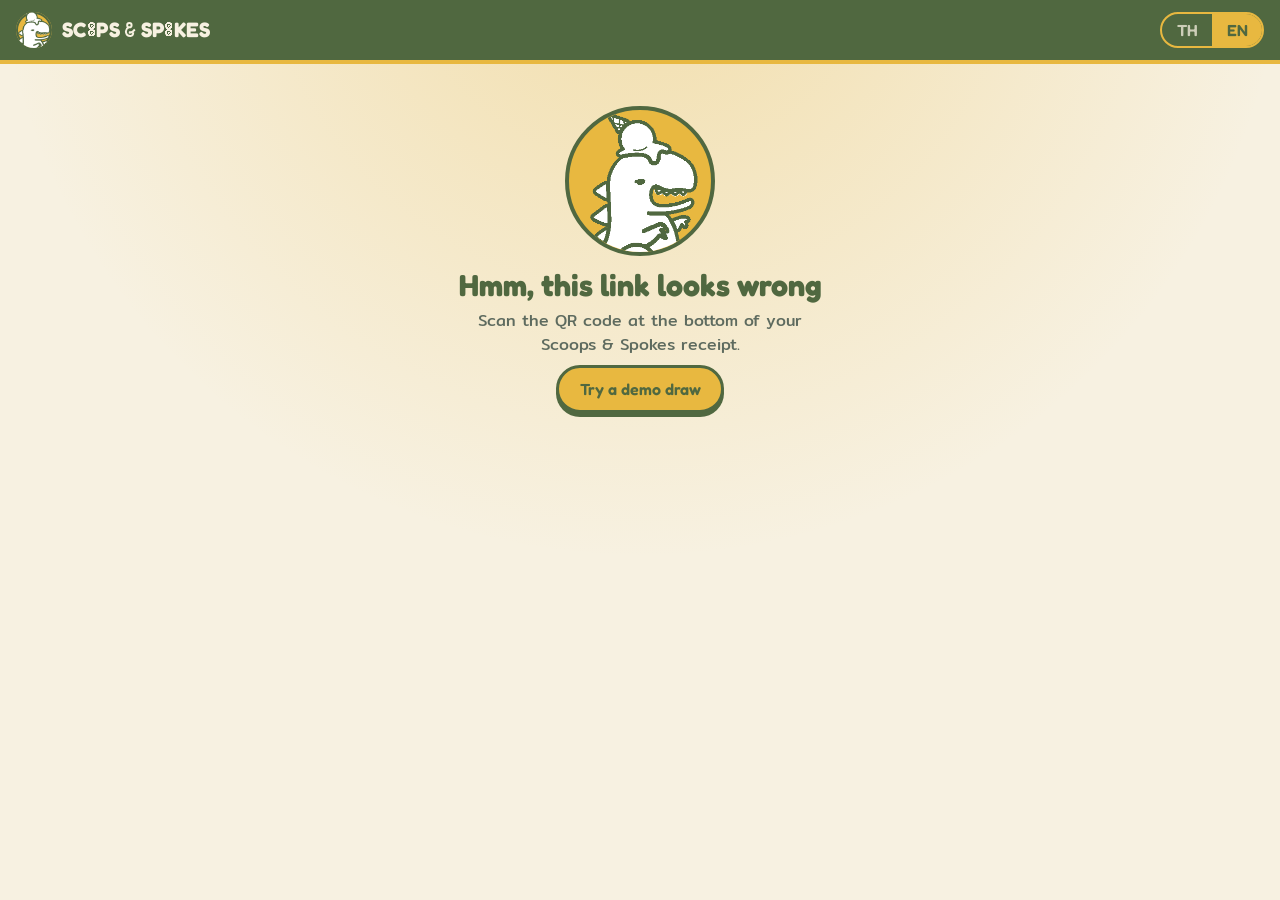
<file: fortune.html>
<!doctype html>
<html lang="en">
<head>
  <meta charset="utf-8">
  <meta name="viewport" content="width=device-width, initial-scale=1, viewport-fit=cover">
  <meta name="theme-color" content="#1F4D36">
  <title>Scoops & Spokes · เซียมซี Daily Fortune</title>
  <link rel="preconnect" href="https://fonts.googleapis.com">
  <link rel="preconnect" href="https://fonts.gstatic.com" crossorigin>
  <link href="https://fonts.googleapis.com/css2?family=Fredoka:wght@400;500;600;700&family=Mitr:wght@300;400;500;600&display=swap" rel="stylesheet">
  <link rel="stylesheet" href="css/brand.css?v=12">
  <link rel="stylesheet" href="css/fortune.css?v=12">
</head>
<body>
  <header class="f-top">
    <div class="f-brand">
      <span class="amp-badge" style="--size:36px">&amp;</span>
      <span class="wm" data-wm></span>
    </div>
    <div class="lang-toggle" role="group" aria-label="Language">
      <button data-lang-btn="th">TH</button>
      <button data-lang-btn="en">EN</button>
    </div>
  </header>

  <main id="app">
    <!-- Shake -->
    <section class="screen" id="s-intro">
      <p class="eyebrow" data-i18n="eyebrow"></p>
      <h1 data-i18n="introTitle"></h1>
      <p class="sub" data-i18n="introSub"></p>

      <div class="tube-wrap" id="tube-wrap">
        <div class="stick-out" id="stick-out"><span id="stick-no"></span></div>
        <div class="sticks" aria-hidden="true">
          <i></i><i></i><i></i><i></i><i></i><i></i><i></i><i></i><i></i>
        </div>
        <div class="tube">
          <span class="band"></span>
          <div class="mascot-disc tube-mascot" style="--size:100px"><img src="" alt="" data-mascot></div>
          <span class="tube-label" data-i18n="tubeLabel"></span>
          <span class="band low"></span>
        </div>
      </div>

      <!-- iPhone: one tap to allow motion, then shake -->
      <button class="btn big green" id="btn-motion" hidden data-i18n="motionBtn"></button>
      <!-- Phones: shake meter -->
      <div class="shake-meter" id="shake-meter" hidden>
        <p class="shake-call" data-i18n="shakeCall"></p>
        <div class="meter" role="progressbar" aria-valuemin="0" aria-valuemax="100"><span id="meter-fill"></span></div>
      </div>
      <!-- Laptop / no motion sensor / permission denied: tap instead -->
      <button class="btn big green" id="btn-shake" hidden data-i18n="shakeBtn"></button>
      <button class="link-btn" id="btn-tap-fallback" hidden data-i18n="tapFallback"></button>
      <p class="receipt-no"><span data-i18n="receiptNo"></span> <b class="rid"></b></p>
    </section>

    <!-- Fortune result -->
    <section class="screen" id="s-result" hidden>
      <article class="slip" id="slip"></article>
      <div class="result-cta" id="result-cta"></div>
    </section>

    <!-- Wheel -->
    <section class="screen" id="s-wheel" hidden>
      <p class="eyebrow" data-i18n="wheelEyebrow"></p>
      <h1 data-i18n="wheelTitle"></h1>
      <div class="wheel-box">
        <div class="pointer" aria-hidden="true"></div>
        <svg class="wheel" id="wheel" viewBox="-160 -160 320 320" role="img" aria-label="Prize wheel"></svg>
        <button class="wheel-hub" id="btn-spin" data-i18n="spin"></button>
      </div>
      <p class="hint" data-i18n="wheelHint"></p>
      <button class="btn ghost small back-home" id="btn-back-wheel" data-i18n="backHome"></button>
    </section>

    <!-- Coupon -->
    <section class="screen" id="s-coupon" hidden>
      <div class="coupon" id="coupon"></div>
      <button class="btn ghost small back-home" id="btn-back-fortune" data-i18n="backHome"></button>
    </section>

    <!-- Bad link -->
    <section class="screen" id="s-error" hidden>
      <div class="mascot-disc err-mascot" style="--size:150px"><img src="" alt="" data-mascot></div>
      <h1 data-i18n="errTitle"></h1>
      <p class="sub" data-i18n="errText"></p>
      <a class="btn" href="?demo=1" data-i18n="tryDemo"></a>
    </section>
  </main>

  <canvas id="confetti" aria-hidden="true"></canvas>

  <script src="js/config.js?v=12"></script>
  <script src="js/brand.js?v=12"></script>
  <script src="js/fortunes.js?v=12"></script>
  <script src="js/luck.js?v=12"></script>
  <script src="js/i18n.js?v=12"></script>
  <script src="js/fortune.js?v=12"></script>
</body>
</html>
</file>
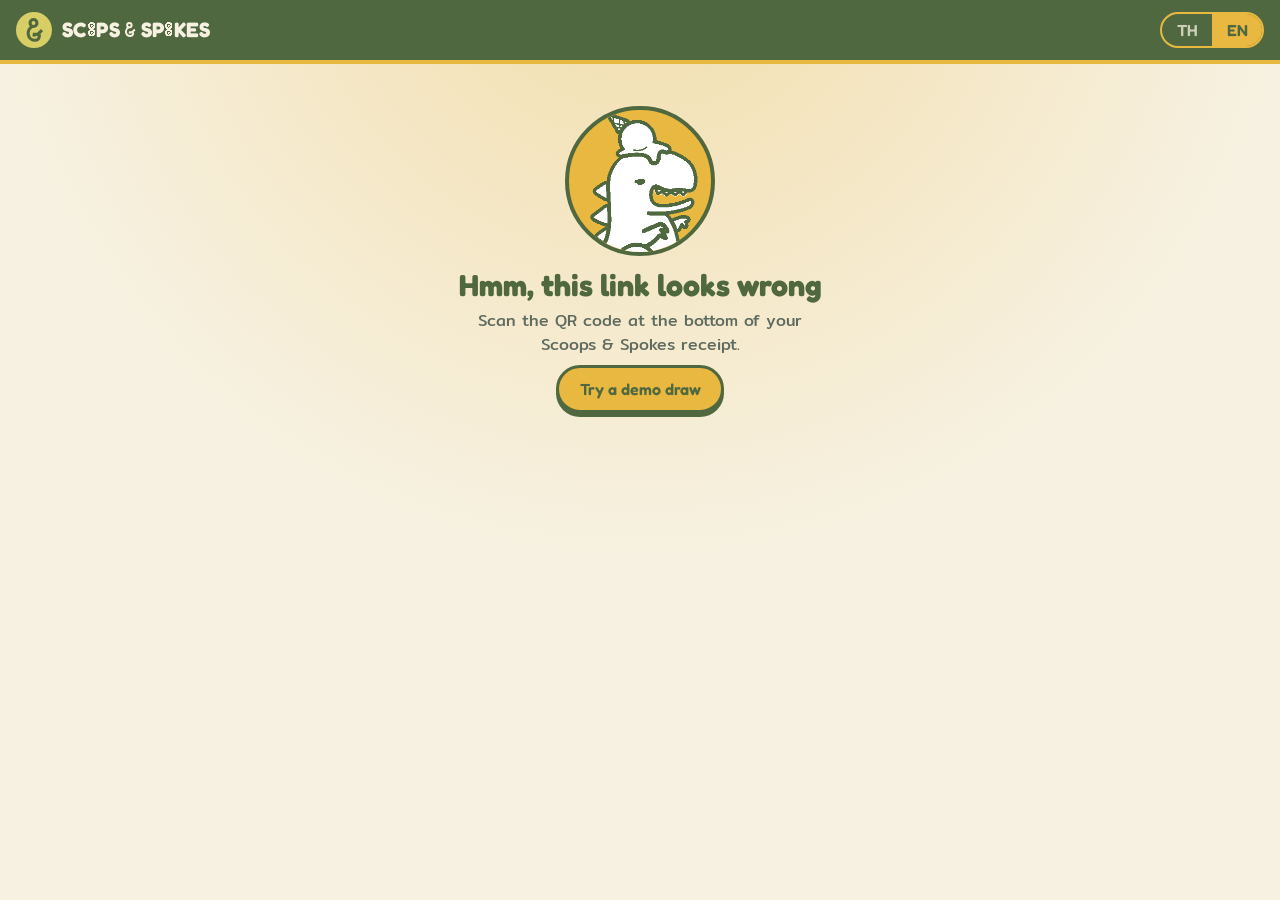
<file: upload-to-github/fortune.html>
<!doctype html>
<html lang="en">
<head>
  <meta charset="utf-8">
  <meta name="viewport" content="width=device-width, initial-scale=1, viewport-fit=cover">
  <meta name="theme-color" content="#1F4D36">
  <title>Scoops & Spokes · เซียมซี Daily Fortune</title>
  <link rel="preconnect" href="https://fonts.googleapis.com">
  <link rel="preconnect" href="https://fonts.gstatic.com" crossorigin>
  <link href="https://fonts.googleapis.com/css2?family=Fredoka:wght@400;500;600;700&family=Mitr:wght@300;400;500;600&display=swap" rel="stylesheet">
  <link rel="stylesheet" href="css/brand.css">
  <link rel="stylesheet" href="css/fortune.css">
</head>
<body>
  <header class="f-top">
    <div class="f-brand">
      <span class="amp-badge" style="--size:36px">&amp;</span>
      <span class="wm" data-wm></span>
    </div>
    <div class="lang-toggle" role="group" aria-label="Language">
      <button data-lang-btn="th">TH</button>
      <button data-lang-btn="en">EN</button>
    </div>
  </header>

  <main id="app">
    <!-- Shake -->
    <section class="screen" id="s-intro">
      <p class="eyebrow" data-i18n="eyebrow"></p>
      <h1 data-i18n="introTitle"></h1>
      <p class="sub" data-i18n="introSub"></p>

      <div class="tube-wrap" id="tube-wrap">
        <div class="stick-out" id="stick-out"><span id="stick-no"></span></div>
        <div class="sticks" aria-hidden="true">
          <i></i><i></i><i></i><i></i><i></i><i></i><i></i><i></i><i></i>
        </div>
        <div class="tube">
          <span class="band"></span>
          <div class="mascot-disc tube-mascot" style="--size:100px"><img src="" alt="" data-mascot></div>
          <span class="tube-label" data-i18n="tubeLabel"></span>
          <span class="band low"></span>
        </div>
      </div>

      <button class="btn big green" id="btn-shake" data-i18n="shakeBtn"></button>
      <p class="hint" id="shake-hint" data-i18n="shakeHint"></p>
      <p class="receipt-no"><span data-i18n="receiptNo"></span> <b class="rid"></b></p>
    </section>

    <!-- Fortune result -->
    <section class="screen" id="s-result" hidden>
      <article class="slip" id="slip"></article>
      <div class="result-cta" id="result-cta"></div>
    </section>

    <!-- Wheel -->
    <section class="screen" id="s-wheel" hidden>
      <p class="eyebrow" data-i18n="wheelEyebrow"></p>
      <h1 data-i18n="wheelTitle"></h1>
      <div class="wheel-box">
        <div class="pointer" aria-hidden="true"></div>
        <svg class="wheel" id="wheel" viewBox="-160 -160 320 320" role="img" aria-label="Prize wheel"></svg>
        <button class="wheel-hub" id="btn-spin" data-i18n="spin"></button>
      </div>
      <p class="hint" data-i18n="wheelHint"></p>
    </section>

    <!-- Coupon -->
    <section class="screen" id="s-coupon" hidden>
      <div class="coupon" id="coupon"></div>
      <button class="btn ghost small" id="btn-back-fortune" data-i18n="backToFortune"></button>
    </section>

    <!-- Bad link -->
    <section class="screen" id="s-error" hidden>
      <div class="mascot-disc err-mascot" style="--size:150px"><img src="" alt="" data-mascot></div>
      <h1 data-i18n="errTitle"></h1>
      <p class="sub" data-i18n="errText"></p>
      <a class="btn" href="?demo=1" data-i18n="tryDemo"></a>
    </section>
  </main>

  <canvas id="confetti" aria-hidden="true"></canvas>

  <script src="js/config.js"></script>
  <script src="js/brand.js"></script>
  <script src="js/fortunes.js"></script>
  <script src="js/luck.js"></script>
  <script src="js/i18n.js"></script>
  <script src="js/fortune.js"></script>
</body>
</html>
</file>
<file: css/brand.css>
/* Scoops & Spokes — shared brand styles */
:root {
  --green: #506840;
  --green-dk: #3A4C2E;
  --olive: #8E9A63;
  --olive-lt: #C2C79A;
  --mustard: #E8B840;
  --lime: #D8CE66;
  --mustard-lt: #F3D27E;
  --cream: #F7F1E1;
  --paper: #FFFDF7;
  --orange: #E07B39;
  --matcha: #A9BC6E;
  --pink: #F2A7A0;
  --ink: #1B2A22;
  --muted: #5E6B5F;

  --font-display: "Fredoka", "Mitr", system-ui, sans-serif;
  --font-body: "Mitr", "Fredoka", system-ui, sans-serif;
  --font-receipt: "IBM Plex Mono", "IBM Plex Sans Thai", ui-monospace, monospace;

  --radius: 18px;
  --shadow: 0 2px 0 rgba(58, 76, 46, .08), 0 12px 32px rgba(58, 76, 46, .12);
}

* { box-sizing: border-box; }
[hidden] { display: none !important; }
html, body { margin: 0; }
body {
  font-family: var(--font-body);
  font-weight: 400;
  color: var(--ink);
  background: var(--cream);
  -webkit-font-smoothing: antialiased;
}
button { font: inherit; cursor: pointer; }
img { max-width: 100%; }

/* Logo badge: the dino mascot on a mustard disc, cut off at the bottom
   like the shop's profile picture. (Class name kept from the old "&" badge.) */
.amp-badge {
  display: inline-block;
  position: relative;
  width: var(--size, 44px);
  height: var(--size, 44px);
  border-radius: 50%;
  background: var(--mustard);
  box-shadow: inset 0 0 0 2px var(--green);
  overflow: hidden;
  font-size: 0;
  color: transparent;
  flex: none;
}
.amp-badge::before {
  content: "";
  position: absolute;
  inset: 0;
  background: url(../assets/mascot.png) 47% 44% / 94% auto no-repeat;  /* close-up on the face + scoop */
}

/* Wordmark: SC(oo)PS & SP(oo)KES — O's drawn as stacked wheels */
.wm {
  display: inline-flex;
  align-items: baseline;
  white-space: nowrap;
  font-family: var(--font-display);
  font-weight: 700;
  letter-spacing: .01em;
  line-height: 1;
  color: var(--green);
}
.wm .oo {
  display: inline-block;
  width: .4em;
  height: .72em;
  margin: 0 .04em;
  --ring: radial-gradient(circle, currentColor 0 .045em, transparent .05em .085em, currentColor .09em .175em, transparent .18em);
  background: var(--ring) 50% 0 / .36em .36em no-repeat, var(--ring) 50% 100% / .36em .36em no-repeat;
}
.wm .amp-i {
  display: inline-block;
  width: .56em;
  height: .72em;
  margin: 0 .22em;
  background: currentColor;
  -webkit-mask: url(../assets/amp-mark.svg) center / contain no-repeat;
          mask: url(../assets/amp-mark.svg) center / contain no-repeat;
}

/* Mascot on a disc, cut off at the bottom like the shop's profile picture */
.mascot-disc {
  position: relative;
  width: var(--size, 140px);
  height: var(--size, 140px);
  border-radius: 50%;
  background: var(--mustard);
  border: 4px solid var(--green);
  overflow: hidden;
  flex: none;
}
.mascot-disc img {
  position: absolute;
  left: 50%;
  bottom: -2%;
  width: 78%;
  transform: translateX(-46%);
}

/* Chunky pill buttons */
.btn {
  display: inline-flex;
  align-items: center;
  justify-content: center;
  gap: .5em;
  border: 3px solid var(--green);
  background: var(--mustard);
  color: var(--green);
  font-family: var(--font-display);
  font-weight: 600;
  font-size: 1rem;
  padding: .7em 1.3em;
  border-radius: 999px;
  box-shadow: 0 4px 0 var(--green);
  text-decoration: none;
  transition: transform .08s, box-shadow .08s, background .15s;
}
.btn:hover { background: var(--mustard-lt); }
.btn:active { transform: translateY(3px); box-shadow: 0 1px 0 var(--green); }
.btn:disabled { opacity: .45; cursor: not-allowed; transform: none; box-shadow: 0 4px 0 var(--green); }
.btn.green { background: var(--green); color: var(--cream); }
.btn.green:hover { background: #627D4F; }
.btn.ghost { background: transparent; box-shadow: none; }
.btn.ghost:hover { background: rgba(31, 77, 54, .08); }
.btn.small { font-size: .85rem; padding: .45em .9em; border-width: 2px; box-shadow: 0 3px 0 var(--green); }
.btn.big { font-size: 1.2rem; padding: .85em 1.8em; }

/* TH | EN toggle */
.lang-toggle {
  display: inline-flex;
  border: 2px solid var(--mustard);
  border-radius: 999px;
  overflow: hidden;
  background: transparent;
}
.lang-toggle button {
  border: 0;
  background: transparent;
  color: var(--cream);
  opacity: .75;
  font-family: var(--font-display);
  font-weight: 600;
  padding: .35em .9em;
  min-width: 3em;
}
.lang-toggle button[aria-pressed="true"] { background: var(--mustard); color: var(--green); opacity: 1; }

:focus-visible { outline: 3px solid var(--orange); outline-offset: 2px; }

@media (prefers-reduced-motion: reduce) {
  *, *::before, *::after { animation-duration: .01ms !important; transition-duration: .01ms !important; }
}
</file>
<file: css/fortune.css>
/* ---------- Fortune page (phone-first) ---------- */
body {
  min-height: 100dvh;
  background:
    radial-gradient(circle at 50% -10%, rgba(232, 184, 64, .35), transparent 55%),
    var(--cream);
  overflow-x: hidden;
}
.f-top {
  position: sticky; top: 0; z-index: 5;
  display: flex; align-items: center; justify-content: space-between;
  padding: 12px 16px; padding-top: max(12px, env(safe-area-inset-top));
  background: var(--green); border-bottom: 4px solid var(--mustard);
}
.f-brand { display: flex; align-items: center; gap: 10px; }
.f-brand .wm { color: var(--cream); font-size: 1.3rem; }

#app { max-width: 460px; margin: 0 auto; padding: 22px 18px 48px; }
.screen { display: flex; flex-direction: column; align-items: center; text-align: center; }
.screen.enter { animation: enter .5s cubic-bezier(.2, 1.3, .4, 1); }
@keyframes enter { from { opacity: 0; transform: translateY(24px) scale(.97); } }

.eyebrow {
  margin: 0; padding: .3em .9em; border-radius: 999px; background: var(--green); color: var(--mustard);
  font-family: var(--font-display); font-weight: 600; font-size: .85rem; letter-spacing: .06em;
}
h1 { margin: 12px 0 6px; font-family: var(--font-display); font-weight: 700; font-size: 1.9rem; line-height: 1.15; color: var(--green); }
.sub { margin: 0 0 8px; color: var(--muted); max-width: 32ch; line-height: 1.5; }
.hint { font-size: .85rem; color: var(--muted); margin: 10px 0 0; }
.receipt-no { margin-top: 22px; font-size: .8rem; color: var(--muted); }
.receipt-no b { font-family: "IBM Plex Mono", ui-monospace, monospace; color: var(--ink); letter-spacing: .05em; }

/* ---- เซียมซี tube ---- */
.tube-wrap { position: relative; width: 170px; height: 330px; margin: 40px 0 22px; transform-origin: 50% 90%; }
.tube-wrap.shaking { animation: shake .16s ease-in-out infinite alternate; }
.tube-wrap.waiting { animation: invite 2.4s ease-in-out infinite; }
@keyframes invite { 0%, 100% { transform: rotate(0); } 20% { transform: rotate(-4deg); } 40% { transform: rotate(4deg); } 60% { transform: rotate(0); } }

/* shake meter + fallback */
.shake-meter { display: flex; flex-direction: column; align-items: center; gap: 10px; }
.shake-call { margin: 0; font-family: var(--font-display); font-weight: 700; font-size: 1.5rem; color: var(--green); animation: pulse 1.4s ease-in-out infinite; }
.meter { width: 240px; height: 18px; border: 3px solid var(--green); border-radius: 999px; background: var(--paper); overflow: hidden; }
.meter span { display: block; height: 100%; width: 0; background: repeating-linear-gradient(-45deg, var(--mustard) 0 10px, var(--mustard-lt) 10px 20px); transition: width .15s; }
.link-btn { margin-top: 14px; border: 0; background: none; color: var(--muted); text-decoration: underline; font-size: .9rem; padding: 6px; }
@keyframes shake {
  from { transform: rotate(-11deg) translateY(-3px); }
  to   { transform: rotate(11deg) translateY(2px); }
}
.sticks { position: absolute; left: 22px; right: 22px; top: 18px; height: 120px; display: flex; justify-content: space-around; align-items: flex-end; }
.sticks i {
  display: block; width: 11px; border-radius: 5px 5px 2px 2px; background: #D9A55B; border: 2px solid var(--green);
  height: 100px;
}
.sticks i:nth-child(odd) { height: 112px; transform: rotate(-4deg); }
.sticks i:nth-child(3n) { height: 92px; transform: rotate(5deg); }
.sticks i:nth-child(4n) { background: var(--mustard); }
.tube-wrap.shaking .sticks i { animation: rattle .12s infinite alternate; }
.tube-wrap.shaking .sticks i:nth-child(even) { animation-delay: .06s; }
@keyframes rattle { to { transform: translateY(-9px); } }
.tube {
  position: absolute; left: 0; right: 0; bottom: 0; height: 225px;
  background: linear-gradient(90deg, #3A4C2E, var(--green) 35%, #627D4F 55%, var(--green) 80%, #3A4C2E);
  border: 4px solid var(--green-dk); border-radius: 14px 14px 26px 26px;
  display: flex; flex-direction: column; align-items: center; justify-content: flex-start; gap: 2px; padding-top: 32px;
  box-shadow: 0 10px 0 rgba(58, 76, 46, .18);
}
.tube .band { position: absolute; left: -4px; right: -4px; top: 14px; height: 12px; background: var(--mustard); border: 3px solid var(--green-dk); }
.tube .band.low { top: auto; bottom: 20px; }
.tube .tube-mascot { border-width: 3px; }
.tube-label { font-family: var(--font-display); font-weight: 700; color: var(--mustard); font-size: 1.15rem; letter-spacing: .04em; }

.stick-out {
  position: absolute; left: 50%; top: 40px; width: 30px; height: 150px; margin-left: -15px;
  background: var(--mustard); border: 3px solid var(--green); border-radius: 8px 8px 4px 4px;
  display: flex; justify-content: center; padding-top: 10px; opacity: 0; z-index: 2;
}
.stick-out span {
  writing-mode: vertical-rl; font-family: var(--font-display); font-weight: 700; font-size: 1.25rem; color: var(--green);
}
.stick-out.rise { animation: rise 1.1s cubic-bezier(.2, 1.4, .5, 1) forwards; }
@keyframes rise {
  0% { opacity: 1; transform: translateY(40px); }
  100% { opacity: 1; transform: translateY(-120px) rotate(-8deg); }
}

/* ---- Fortune slip ---- */
.slip {
  width: 100%; background: var(--paper); border: 3px solid var(--green); border-radius: 20px;
  padding: 22px 20px 20px; box-shadow: 0 6px 0 var(--green); position: relative; text-align: center;
}
.slip::before, .slip::after {
  content: ""; position: absolute; top: 50%; width: 22px; height: 22px; border-radius: 50%;
  background: var(--cream); border: 3px solid var(--green); transform: translateY(-50%);
}
.slip::before { left: -14px; clip-path: inset(0 0 0 50%); }
.slip::after { right: -14px; clip-path: inset(0 50% 0 0); }
.slip-no { display: flex; align-items: center; justify-content: center; gap: 10px; color: var(--muted); font-size: .9rem; }
.slip-no b {
  display: inline-grid; place-items: center; width: 64px; height: 64px; border-radius: 50%;
  background: var(--green); color: var(--mustard); font-family: var(--font-display); font-size: 2rem; font-weight: 700;
  border: 4px dotted var(--mustard);
}
.level {
  display: inline-block; margin: 14px 0 4px; padding: .3em 1em; border-radius: 999px;
  border: 2px solid var(--green); font-family: var(--font-display); font-weight: 700; color: var(--green);
}
.slip h2 { margin: 8px 0 8px; font-family: var(--font-display); font-weight: 700; font-size: 1.5rem; color: var(--green); line-height: 1.2; }
.slip p { margin: 0 auto; line-height: 1.6; max-width: 32ch; }
.slip .divider { border: 0; border-top: 2px dashed var(--olive-lt); margin: 16px 0 12px; }
.slip .lucky-item { font-size: .9rem; color: var(--muted); }
.slip .lucky-item b { color: var(--green); }
.slip .again { font-size: .8rem; color: var(--muted); margin-top: 10px; }

.result-cta { width: 100%; margin-top: 22px; display: flex; flex-direction: column; align-items: center; gap: 10px; }
.lucky-banner {
  width: 100%; padding: 16px; border-radius: 18px; background: var(--mustard); border: 3px solid var(--green);
  color: var(--green); font-family: var(--font-display);
}
.lucky-banner strong { display: block; font-size: 1.4rem; }
.lucky-banner span { font-size: .95rem; font-family: var(--font-body); }
.pulse { animation: pulse 1.4s ease-in-out infinite; }
@keyframes pulse { 50% { transform: scale(1.05); } }
.soft-box { padding: 14px 16px; border-radius: 16px; background: rgba(143, 155, 94, .18); line-height: 1.55; font-size: .95rem; }

/* ---- Wheel ---- */
.wheel-box { position: relative; width: min(86vw, 340px); aspect-ratio: 1; margin: 22px 0 6px; }
.wheel {
  width: 100%; height: 100%; display: block; border-radius: 50%;
  box-shadow: 0 8px 0 var(--green-dk), 0 0 0 6px var(--green);
  transition: transform 5.2s cubic-bezier(.12, .7, .08, 1);
}
.wheel text { font-family: var(--font-display); font-weight: 700; }
.pointer {
  position: absolute; left: 50%; top: -14px; z-index: 2; width: 0; height: 0; margin-left: -16px;
  border-left: 16px solid transparent; border-right: 16px solid transparent; border-top: 32px solid var(--orange);
  filter: drop-shadow(0 3px 0 var(--green-dk));
}
.wheel-hub {
  position: absolute; left: 50%; top: 50%; width: 92px; height: 92px; margin: -46px 0 0 -46px; z-index: 2;
  border-radius: 50%; border: 4px solid var(--green); background: var(--mustard); color: var(--green);
  font-family: var(--font-display); font-weight: 700; font-size: 1.15rem; box-shadow: 0 4px 0 var(--green);
}
.wheel-hub:disabled { cursor: default; }
.wheel-hub:not(:disabled) { animation: pulse 1.4s ease-in-out infinite; }

/* ---- Coupon ---- */
.coupon {
  width: 100%; background: var(--green); color: var(--cream); border-radius: 22px; padding: 22px 20px 18px;
  border: 3px solid var(--green-dk); box-shadow: 0 6px 0 var(--green-dk); position: relative; overflow: hidden;
}
.coupon::after {
  content: ""; position: absolute; right: -50px; top: -50px; width: 160px; height: 160px; border-radius: 50%;
  border: 18px dotted rgba(232, 184, 64, .35);
}
.coupon .c-eyebrow { font-family: var(--font-display); color: var(--mustard); letter-spacing: .08em; font-weight: 600; }
.coupon .c-prize {
  margin: 8px 0 4px; font-family: var(--font-display); font-weight: 700; font-size: 3rem; line-height: 1;
  color: var(--mustard);
}
.coupon .c-code-label { position: relative; z-index: 1; margin-top: 12px; font-size: .75rem; letter-spacing: .14em; opacity: .8; }
.coupon .c-code {
  position: relative; z-index: 1; display: inline-block; margin-top: 4px; padding: 6px 16px; border-radius: 10px;
  background: var(--mustard); color: var(--green-dk); font-family: "IBM Plex Mono", ui-monospace, monospace;
  font-weight: 600; font-size: 1.35rem; letter-spacing: .1em;
}
.coupon .c-line { border: 0; border-top: 2px dashed rgba(247, 241, 225, .4); margin: 16px -20px; }
.coupon dl { display: grid; grid-template-columns: auto 1fr; gap: 6px 12px; text-align: left; margin: 0; font-size: .92rem; }
.coupon dt { opacity: .75; }
.coupon dd { margin: 0; text-align: right; font-weight: 500; }
.coupon dd.mono { font-family: "IBM Plex Mono", ui-monospace, monospace; letter-spacing: .06em; }
.coupon .c-terms { margin: 14px 0 0; font-size: .78rem; opacity: .8; line-height: 1.5; }
.coupon .mascot-disc { margin: 6px auto 0; position: relative; z-index: 1; }
.back-home { margin-top: 16px; }

/* ---- Error ---- */
.err-mascot { margin-top: 20px; }

#confetti { position: fixed; inset: 0; width: 100vw; height: 100vh; pointer-events: none; z-index: 20; }
</file>
<file: upload-to-github/css/brand.css>
/* Scoops & Spokes — shared brand styles */
:root {
  --green: #506840;
  --green-dk: #3A4C2E;
  --olive: #8E9A63;
  --olive-lt: #C2C79A;
  --mustard: #E8B840;
  --lime: #D8CE66;
  --mustard-lt: #F3D27E;
  --cream: #F7F1E1;
  --paper: #FFFDF7;
  --orange: #E07B39;
  --matcha: #A9BC6E;
  --pink: #F2A7A0;
  --ink: #1B2A22;
  --muted: #5E6B5F;

  --font-display: "Fredoka", "Mitr", system-ui, sans-serif;
  --font-body: "Mitr", "Fredoka", system-ui, sans-serif;
  --font-receipt: "IBM Plex Mono", "IBM Plex Sans Thai", ui-monospace, monospace;

  --radius: 18px;
  --shadow: 0 2px 0 rgba(58, 76, 46, .08), 0 12px 32px rgba(58, 76, 46, .12);
}

* { box-sizing: border-box; }
[hidden] { display: none !important; }
html, body { margin: 0; }
body {
  font-family: var(--font-body);
  font-weight: 400;
  color: var(--ink);
  background: var(--cream);
  -webkit-font-smoothing: antialiased;
}
button { font: inherit; cursor: pointer; }
img { max-width: 100%; }

/* Logo: the shop's "&" on a yellow disc */
.amp-badge {
  display: inline-block;
  position: relative;
  width: var(--size, 44px);
  height: var(--size, 44px);
  border-radius: 50%;
  background: var(--lime);
  font-size: 0;
  color: transparent;
  flex: none;
}
.amp-badge::before {
  content: "";
  position: absolute;
  inset: 16% 22%;
  background: var(--green);
  -webkit-mask: url(../assets/amp-mark.svg) center / contain no-repeat;
          mask: url(../assets/amp-mark.svg) center / contain no-repeat;
}

/* Wordmark: SC(oo)PS & SP(oo)KES — O's drawn as stacked wheels */
.wm {
  display: inline-flex;
  align-items: baseline;
  white-space: nowrap;
  font-family: var(--font-display);
  font-weight: 700;
  letter-spacing: .01em;
  line-height: 1;
  color: var(--green);
}
.wm .oo {
  display: inline-block;
  width: .4em;
  height: .72em;
  margin: 0 .04em;
  --ring: radial-gradient(circle, currentColor 0 .045em, transparent .05em .085em, currentColor .09em .175em, transparent .18em);
  background: var(--ring) 50% 0 / .36em .36em no-repeat, var(--ring) 50% 100% / .36em .36em no-repeat;
}
.wm .amp-i {
  display: inline-block;
  width: .56em;
  height: .72em;
  margin: 0 .22em;
  background: currentColor;
  -webkit-mask: url(../assets/amp-mark.svg) center / contain no-repeat;
          mask: url(../assets/amp-mark.svg) center / contain no-repeat;
}

/* Mascot on a disc, cut off at the bottom like the shop's profile picture */
.mascot-disc {
  position: relative;
  width: var(--size, 140px);
  height: var(--size, 140px);
  border-radius: 50%;
  background: var(--mustard);
  border: 4px solid var(--green);
  overflow: hidden;
  flex: none;
}
.mascot-disc img {
  position: absolute;
  left: 50%;
  bottom: -2%;
  width: 78%;
  transform: translateX(-46%);
}

/* Chunky pill buttons */
.btn {
  display: inline-flex;
  align-items: center;
  justify-content: center;
  gap: .5em;
  border: 3px solid var(--green);
  background: var(--mustard);
  color: var(--green);
  font-family: var(--font-display);
  font-weight: 600;
  font-size: 1rem;
  padding: .7em 1.3em;
  border-radius: 999px;
  box-shadow: 0 4px 0 var(--green);
  text-decoration: none;
  transition: transform .08s, box-shadow .08s, background .15s;
}
.btn:hover { background: var(--mustard-lt); }
.btn:active { transform: translateY(3px); box-shadow: 0 1px 0 var(--green); }
.btn:disabled { opacity: .45; cursor: not-allowed; transform: none; box-shadow: 0 4px 0 var(--green); }
.btn.green { background: var(--green); color: var(--cream); }
.btn.green:hover { background: #627D4F; }
.btn.ghost { background: transparent; box-shadow: none; }
.btn.ghost:hover { background: rgba(31, 77, 54, .08); }
.btn.small { font-size: .85rem; padding: .45em .9em; border-width: 2px; box-shadow: 0 3px 0 var(--green); }
.btn.big { font-size: 1.2rem; padding: .85em 1.8em; }

/* TH | EN toggle */
.lang-toggle {
  display: inline-flex;
  border: 2px solid var(--mustard);
  border-radius: 999px;
  overflow: hidden;
  background: transparent;
}
.lang-toggle button {
  border: 0;
  background: transparent;
  color: var(--cream);
  opacity: .75;
  font-family: var(--font-display);
  font-weight: 600;
  padding: .35em .9em;
  min-width: 3em;
}
.lang-toggle button[aria-pressed="true"] { background: var(--mustard); color: var(--green); opacity: 1; }

:focus-visible { outline: 3px solid var(--orange); outline-offset: 2px; }

@media (prefers-reduced-motion: reduce) {
  *, *::before, *::after { animation-duration: .01ms !important; transition-duration: .01ms !important; }
}
</file>
<file: upload-to-github/css/fortune.css>
/* ---------- Fortune page (phone-first) ---------- */
body {
  min-height: 100dvh;
  background:
    radial-gradient(circle at 50% -10%, rgba(232, 184, 64, .35), transparent 55%),
    var(--cream);
  overflow-x: hidden;
}
.f-top {
  position: sticky; top: 0; z-index: 5;
  display: flex; align-items: center; justify-content: space-between;
  padding: 12px 16px; padding-top: max(12px, env(safe-area-inset-top));
  background: var(--green); border-bottom: 4px solid var(--mustard);
}
.f-brand { display: flex; align-items: center; gap: 10px; }
.f-brand .wm { color: var(--cream); font-size: 1.3rem; }

#app { max-width: 460px; margin: 0 auto; padding: 22px 18px 48px; }
.screen { display: flex; flex-direction: column; align-items: center; text-align: center; }
.screen.enter { animation: enter .5s cubic-bezier(.2, 1.3, .4, 1); }
@keyframes enter { from { opacity: 0; transform: translateY(24px) scale(.97); } }

.eyebrow {
  margin: 0; padding: .3em .9em; border-radius: 999px; background: var(--green); color: var(--mustard);
  font-family: var(--font-display); font-weight: 600; font-size: .85rem; letter-spacing: .06em;
}
h1 { margin: 12px 0 6px; font-family: var(--font-display); font-weight: 700; font-size: 1.9rem; line-height: 1.15; color: var(--green); }
.sub { margin: 0 0 8px; color: var(--muted); max-width: 32ch; line-height: 1.5; }
.hint { font-size: .85rem; color: var(--muted); margin: 10px 0 0; }
.receipt-no { margin-top: 22px; font-size: .8rem; color: var(--muted); }
.receipt-no b { font-family: "IBM Plex Mono", ui-monospace, monospace; color: var(--ink); letter-spacing: .05em; }

/* ---- เซียมซี tube ---- */
.tube-wrap { position: relative; width: 170px; height: 330px; margin: 40px 0 22px; transform-origin: 50% 90%; }
.tube-wrap.shaking { animation: shake .16s ease-in-out infinite alternate; }
@keyframes shake {
  from { transform: rotate(-11deg) translateY(-3px); }
  to   { transform: rotate(11deg) translateY(2px); }
}
.sticks { position: absolute; left: 22px; right: 22px; top: 18px; height: 120px; display: flex; justify-content: space-around; align-items: flex-end; }
.sticks i {
  display: block; width: 11px; border-radius: 5px 5px 2px 2px; background: #D9A55B; border: 2px solid var(--green);
  height: 100px;
}
.sticks i:nth-child(odd) { height: 112px; transform: rotate(-4deg); }
.sticks i:nth-child(3n) { height: 92px; transform: rotate(5deg); }
.sticks i:nth-child(4n) { background: var(--mustard); }
.tube-wrap.shaking .sticks i { animation: rattle .12s infinite alternate; }
.tube-wrap.shaking .sticks i:nth-child(even) { animation-delay: .06s; }
@keyframes rattle { to { transform: translateY(-9px); } }
.tube {
  position: absolute; left: 0; right: 0; bottom: 0; height: 225px;
  background: linear-gradient(90deg, #3A4C2E, var(--green) 35%, #627D4F 55%, var(--green) 80%, #3A4C2E);
  border: 4px solid var(--green-dk); border-radius: 14px 14px 26px 26px;
  display: flex; flex-direction: column; align-items: center; justify-content: flex-start; gap: 2px; padding-top: 32px;
  box-shadow: 0 10px 0 rgba(58, 76, 46, .18);
}
.tube .band { position: absolute; left: -4px; right: -4px; top: 14px; height: 12px; background: var(--mustard); border: 3px solid var(--green-dk); }
.tube .band.low { top: auto; bottom: 20px; }
.tube .tube-mascot { border-width: 3px; }
.tube-label { font-family: var(--font-display); font-weight: 700; color: var(--mustard); font-size: 1.15rem; letter-spacing: .04em; }

.stick-out {
  position: absolute; left: 50%; top: 40px; width: 30px; height: 150px; margin-left: -15px;
  background: var(--mustard); border: 3px solid var(--green); border-radius: 8px 8px 4px 4px;
  display: flex; justify-content: center; padding-top: 10px; opacity: 0; z-index: 2;
}
.stick-out span {
  writing-mode: vertical-rl; font-family: var(--font-display); font-weight: 700; font-size: 1.25rem; color: var(--green);
}
.stick-out.rise { animation: rise 1.1s cubic-bezier(.2, 1.4, .5, 1) forwards; }
@keyframes rise {
  0% { opacity: 1; transform: translateY(40px); }
  100% { opacity: 1; transform: translateY(-120px) rotate(-8deg); }
}

/* ---- Fortune slip ---- */
.slip {
  width: 100%; background: var(--paper); border: 3px solid var(--green); border-radius: 20px;
  padding: 22px 20px 20px; box-shadow: 0 6px 0 var(--green); position: relative; text-align: center;
}
.slip::before, .slip::after {
  content: ""; position: absolute; top: 50%; width: 22px; height: 22px; border-radius: 50%;
  background: var(--cream); border: 3px solid var(--green); transform: translateY(-50%);
}
.slip::before { left: -14px; clip-path: inset(0 0 0 50%); }
.slip::after { right: -14px; clip-path: inset(0 50% 0 0); }
.slip-no { display: flex; align-items: center; justify-content: center; gap: 10px; color: var(--muted); font-size: .9rem; }
.slip-no b {
  display: inline-grid; place-items: center; width: 64px; height: 64px; border-radius: 50%;
  background: var(--green); color: var(--mustard); font-family: var(--font-display); font-size: 2rem; font-weight: 700;
  border: 4px dotted var(--mustard);
}
.level {
  display: inline-block; margin: 14px 0 4px; padding: .3em 1em; border-radius: 999px;
  border: 2px solid var(--green); font-family: var(--font-display); font-weight: 700; color: var(--green);
}
.slip h2 { margin: 8px 0 8px; font-family: var(--font-display); font-weight: 700; font-size: 1.5rem; color: var(--green); line-height: 1.2; }
.slip p { margin: 0 auto; line-height: 1.6; max-width: 32ch; }
.slip .divider { border: 0; border-top: 2px dashed var(--olive-lt); margin: 16px 0 12px; }
.slip .lucky-item { font-size: .9rem; color: var(--muted); }
.slip .lucky-item b { color: var(--green); }
.slip .again { font-size: .8rem; color: var(--muted); margin-top: 10px; }

.result-cta { width: 100%; margin-top: 22px; display: flex; flex-direction: column; align-items: center; gap: 10px; }
.lucky-banner {
  width: 100%; padding: 16px; border-radius: 18px; background: var(--mustard); border: 3px solid var(--green);
  color: var(--green); font-family: var(--font-display);
}
.lucky-banner strong { display: block; font-size: 1.4rem; }
.lucky-banner span { font-size: .95rem; font-family: var(--font-body); }
.pulse { animation: pulse 1.4s ease-in-out infinite; }
@keyframes pulse { 50% { transform: scale(1.05); } }
.soft-box { padding: 14px 16px; border-radius: 16px; background: rgba(143, 155, 94, .18); line-height: 1.55; font-size: .95rem; }

/* ---- Wheel ---- */
.wheel-box { position: relative; width: min(86vw, 340px); aspect-ratio: 1; margin: 22px 0 6px; }
.wheel {
  width: 100%; height: 100%; display: block; border-radius: 50%;
  box-shadow: 0 8px 0 var(--green-dk), 0 0 0 6px var(--green);
  transition: transform 5.2s cubic-bezier(.12, .7, .08, 1);
}
.wheel text { font-family: var(--font-display); font-weight: 700; }
.pointer {
  position: absolute; left: 50%; top: -14px; z-index: 2; width: 0; height: 0; margin-left: -16px;
  border-left: 16px solid transparent; border-right: 16px solid transparent; border-top: 32px solid var(--orange);
  filter: drop-shadow(0 3px 0 var(--green-dk));
}
.wheel-hub {
  position: absolute; left: 50%; top: 50%; width: 92px; height: 92px; margin: -46px 0 0 -46px; z-index: 2;
  border-radius: 50%; border: 4px solid var(--green); background: var(--mustard); color: var(--green);
  font-family: var(--font-display); font-weight: 700; font-size: 1.15rem; box-shadow: 0 4px 0 var(--green);
}
.wheel-hub:disabled { cursor: default; }
.wheel-hub:not(:disabled) { animation: pulse 1.4s ease-in-out infinite; }

/* ---- Coupon ---- */
.coupon {
  width: 100%; background: var(--green); color: var(--cream); border-radius: 22px; padding: 22px 20px 18px;
  border: 3px solid var(--green-dk); box-shadow: 0 6px 0 var(--green-dk); position: relative; overflow: hidden;
}
.coupon::after {
  content: ""; position: absolute; right: -50px; top: -50px; width: 160px; height: 160px; border-radius: 50%;
  border: 18px dotted rgba(232, 184, 64, .35);
}
.coupon .c-eyebrow { font-family: var(--font-display); color: var(--mustard); letter-spacing: .08em; font-weight: 600; }
.coupon .c-prize {
  margin: 8px 0 4px; font-family: var(--font-display); font-weight: 700; font-size: 3rem; line-height: 1;
  color: var(--mustard);
}
.coupon .c-line { border: 0; border-top: 2px dashed rgba(247, 241, 225, .4); margin: 16px -20px; }
.coupon dl { display: grid; grid-template-columns: auto 1fr; gap: 6px 12px; text-align: left; margin: 0; font-size: .92rem; }
.coupon dt { opacity: .75; }
.coupon dd { margin: 0; text-align: right; font-weight: 500; }
.coupon dd.mono { font-family: "IBM Plex Mono", ui-monospace, monospace; letter-spacing: .06em; }
.coupon .c-terms { margin: 14px 0 0; font-size: .78rem; opacity: .8; line-height: 1.5; }
.coupon .mascot-disc { margin: 6px auto 0; position: relative; z-index: 1; }
#btn-back-fortune { margin-top: 16px; }

/* ---- Error ---- */
.err-mascot { margin-top: 20px; }

#confetti { position: fixed; inset: 0; width: 100vw; height: 100vh; pointer-events: none; z-index: 20; }
</file>
